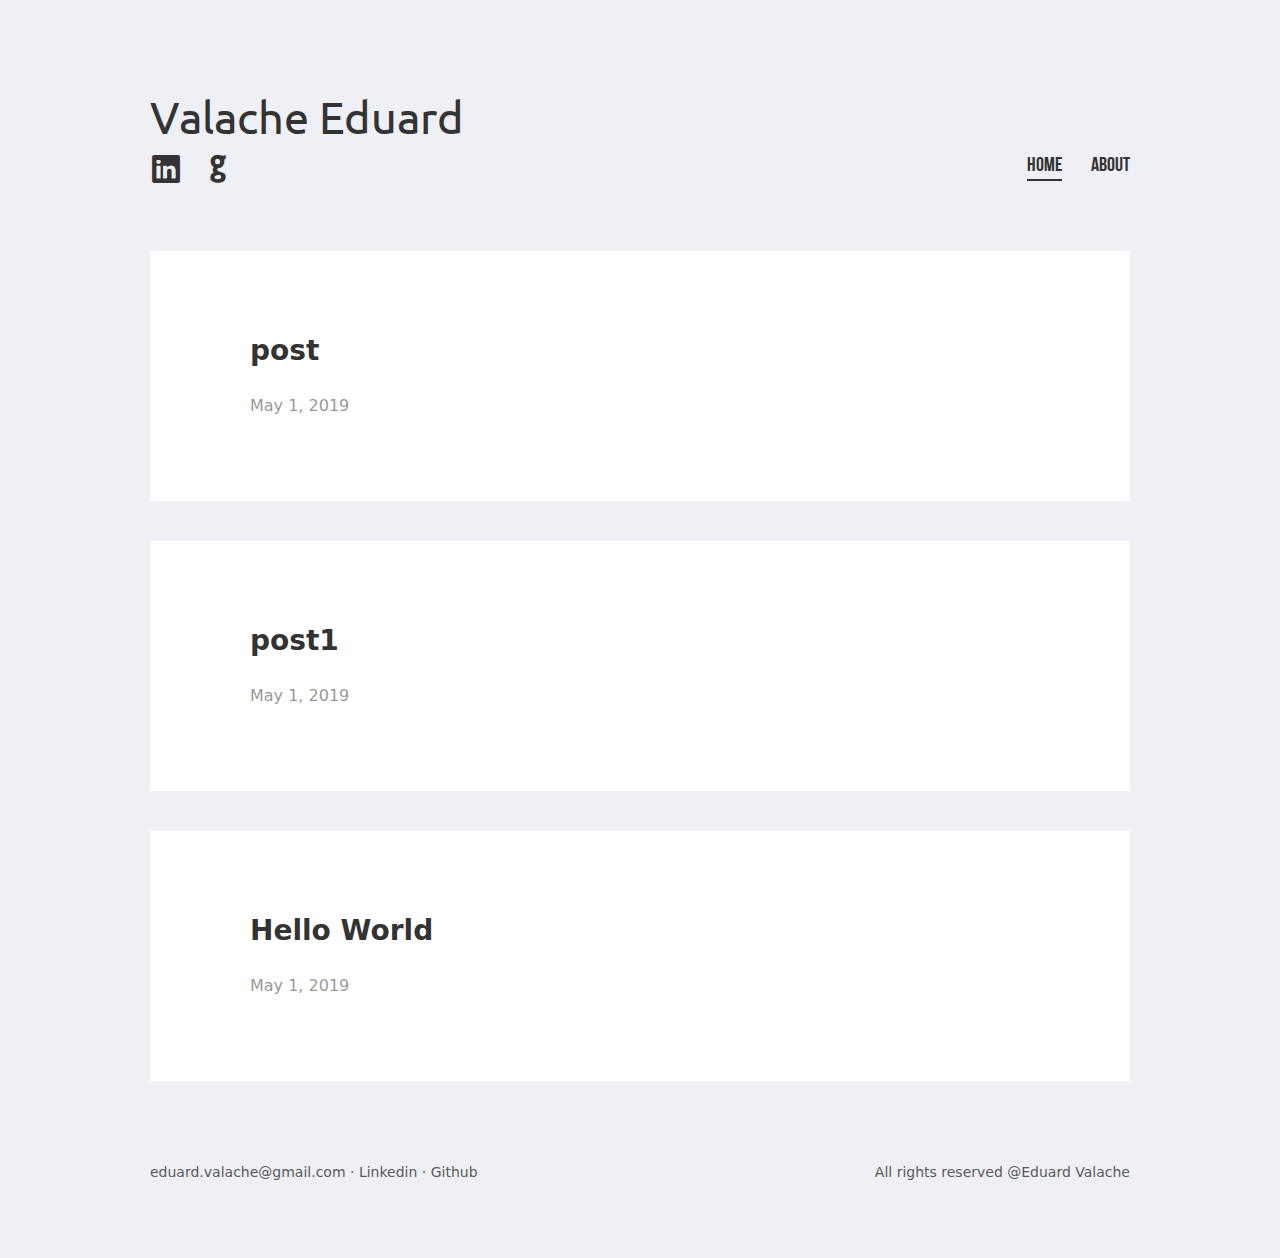
<file: index.html>
<!DOCTYPE html>
<html>
<head><meta name="generator" content="Hexo 3.8.0">
  <meta charset="utf-8">
  
  <title>Eduard Valache</title>
  <meta name="viewport" content="width=device-width, initial-scale=1, maximum-scale=1">
  <meta property="og:type" content="website">
<meta property="og:title" content="Eduard Valache">
<meta property="og:url" content="https://eduardvalache.github.io/index.html">
<meta property="og:site_name" content="Eduard Valache">
<meta property="og:locale" content="default">
<meta name="twitter:card" content="summary">
<meta name="twitter:title" content="Eduard Valache">
  
    <link rel="icon" href="/favicon.png">
  
  <link rel="stylesheet" href="/css/index.css">
  <link href="https://fonts.googleapis.com/css?family=Ubuntu" rel="stylesheet">
</head>
</html>
<body style="


  background-color: #eff0f6

">
  <div id="container">
    <nav id="nav">
  <header class="header">
    <a href="/" class="title">Valache Eduard</a>
  </header>
  <div class="ctnWrap">
    <div class="icons">
      
        
          
            <a href="https://www.linkedin.com/in/eduard-valache" class="nav-icn" target="_blank">
                <i class="icofont-linkedin icofont-2x"></i>
            </a>
          
        
          
            <a href="https://github.com/eduardvalache" class="nav-icn" target="_blank">
                <i class="icofont-github icofont-2x"></i>
            </a>
          
        
      
    </div>
    <div class="menu">
      
        
            <a href="/" class="nav-menu z-active">HOME</a>
          
        
            <a href="/about" class="nav-menu ">ABOUT</a>
          
        
      
    </div>
  </div>
</nav>
    <div id="main">
  <div class="project-card">
  
  <div class="ctnWrap">
    <a href="/2019/05/01/post/" class="title">post</a>
    <section class="desc">
  
</section>
    <p class="sub">May 1, 2019</p>
  </div>
</div>

  <div class="project-card">
  
  <div class="ctnWrap">
    <a href="/2019/05/01/post1/" class="title">post1</a>
    <section class="desc">
  
</section>
    <p class="sub">May 1, 2019</p>
  </div>
</div>

  <div class="project-card">
  
  <div class="ctnWrap">
    <a href="/2019/05/01/hello-world/" class="title">Hello World</a>
    <section class="desc">
  
</section>
    <p class="sub">May 1, 2019</p>
  </div>
</div>


</div>
    <footer id="footer" class="f-cf">
  eduard.valache@gmail.com
  
    
      
        · <a href="https://www.linkedin.com/in/eduard-valache" target="_blank" class="nav-icn">Linkedin</a>
      
    
      
        · <a href="https://github.com/eduardvalache" target="_blank" class="nav-icn">Github</a>
      
    
  
  <span class="copyright">All rights reserved @Eduard Valache</span>
</footer>
  </div>
</body>
</html>
</file>
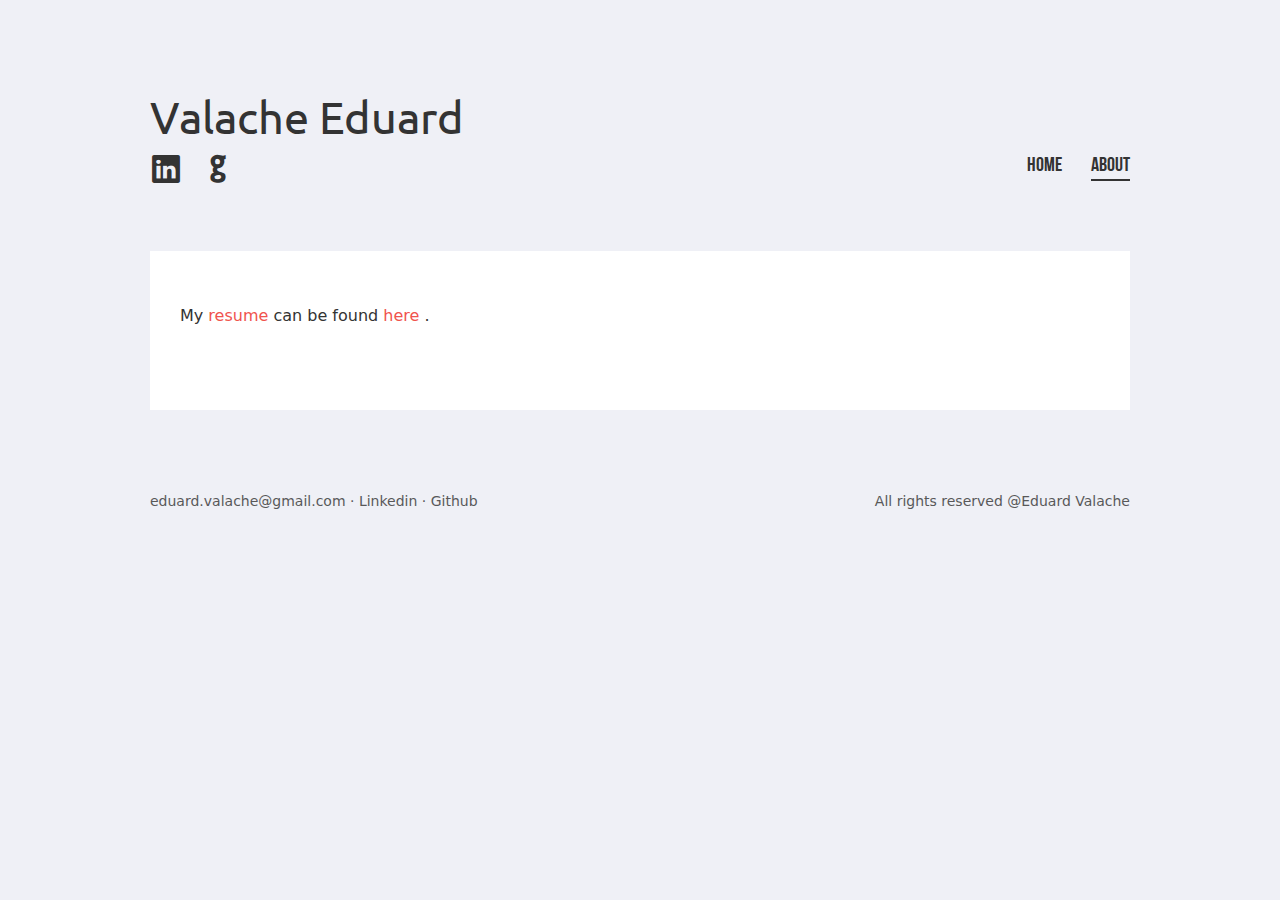
<file: about/index.html>
<!DOCTYPE html>
<html>
<head><meta name="generator" content="Hexo 3.8.0">
  <meta charset="utf-8">
  
  <title>About me | Eduard Valache</title>
  <meta name="viewport" content="width=device-width, initial-scale=1, maximum-scale=1">
  <meta name="description" content="My  resume  can be found   here .">
<meta property="og:type" content="website">
<meta property="og:title" content="About me">
<meta property="og:url" content="https://eduardvalache.github.io/about/index.html">
<meta property="og:site_name" content="Eduard Valache">
<meta property="og:description" content="My  resume  can be found   here .">
<meta property="og:locale" content="default">
<meta property="og:updated_time" content="2019-05-02T09:57:13.212Z">
<meta name="twitter:card" content="summary">
<meta name="twitter:title" content="About me">
<meta name="twitter:description" content="My  resume  can be found   here .">
  
    <link rel="icon" href="/favicon.png">
  
  <link rel="stylesheet" href="/css/index.css">
  <link href="https://fonts.googleapis.com/css?family=Ubuntu" rel="stylesheet">
</head>
</html>
<body style="


  background-color: #eff0f6

">
  <div id="container">
    <nav id="nav">
  <header class="header">
    <a href="/" class="title">Valache Eduard</a>
  </header>
  <div class="ctnWrap">
    <div class="icons">
      
        
          
            <a href="https://www.linkedin.com/in/eduard-valache" class="nav-icn" target="_blank">
                <i class="icofont-linkedin icofont-2x"></i>
            </a>
          
        
          
            <a href="https://github.com/eduardvalache" class="nav-icn" target="_blank">
                <i class="icofont-github icofont-2x"></i>
            </a>
          
        
      
    </div>
    <div class="menu">
      
        
            <a href="/" class="nav-menu ">HOME</a>
          
        
            <a href="/about" class="nav-menu z-active">ABOUT</a>
          
        
      
    </div>
  </div>
</nav>
    <div id="main"><section class="article">
  <article class="content">
    <p>My <a href="/Eduard%20Valache%20-%20.NET%20Fullstack%20developer.pdf" target="_blank"> resume </a> can be found <a href="/Eduard%20Valache%20-%20.NET%20Fullstack%20developer.pdf" target="_blank">  here </a>.</p>

  </article>
</section></div>
    <footer id="footer" class="f-cf">
  eduard.valache@gmail.com
  
    
      
        · <a href="https://www.linkedin.com/in/eduard-valache" target="_blank" class="nav-icn">Linkedin</a>
      
    
      
        · <a href="https://github.com/eduardvalache" target="_blank" class="nav-icn">Github</a>
      
    
  
  <span class="copyright">All rights reserved @Eduard Valache</span>
</footer>
  </div>
</body>
</html>
</file>
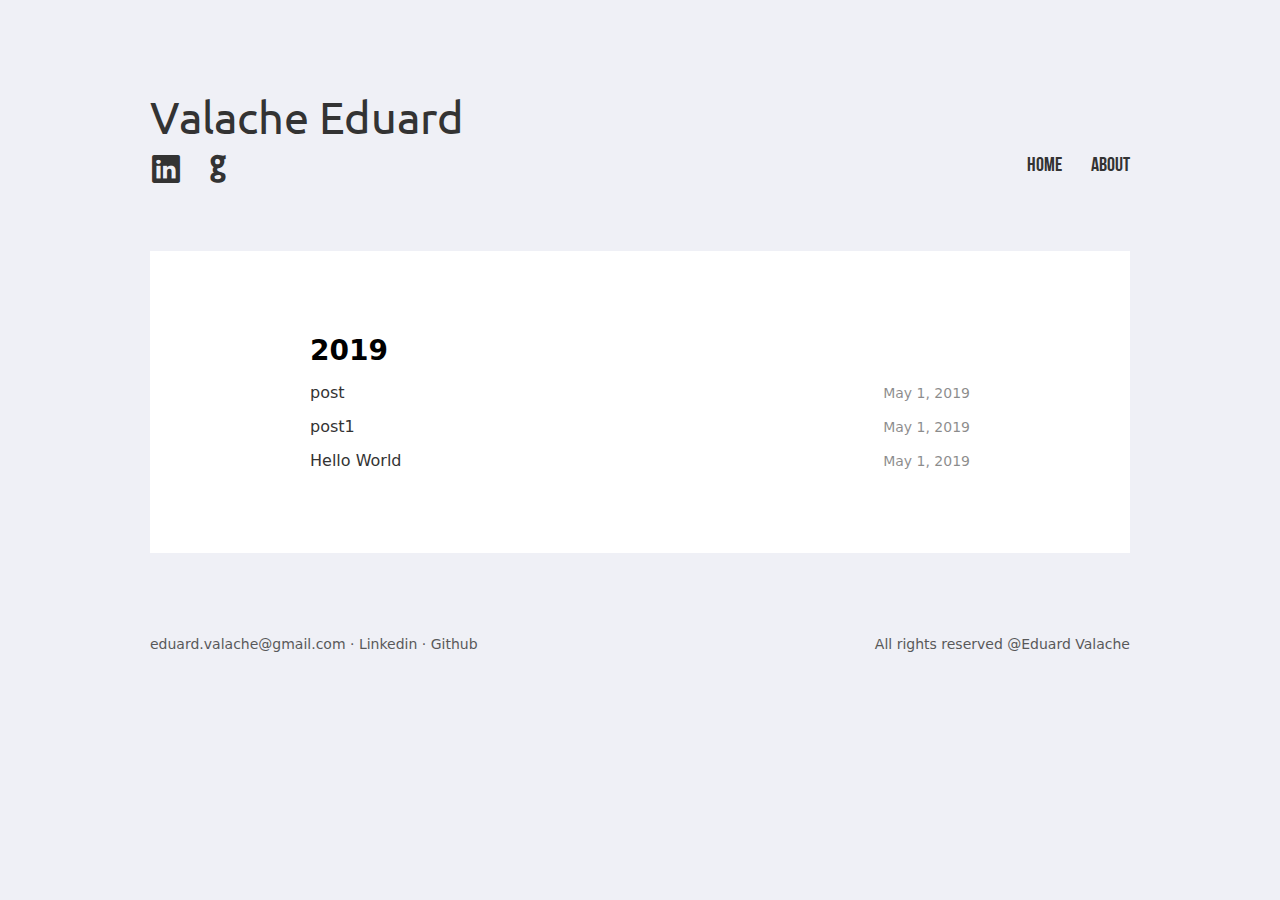
<file: archives/index.html>
<!DOCTYPE html>
<html>
<head><meta name="generator" content="Hexo 3.8.0">
  <meta charset="utf-8">
  
  <title>Archives | Eduard Valache</title>
  <meta name="viewport" content="width=device-width, initial-scale=1, maximum-scale=1">
  <meta property="og:type" content="website">
<meta property="og:title" content="Eduard Valache">
<meta property="og:url" content="https://eduardvalache.github.io/archives/index.html">
<meta property="og:site_name" content="Eduard Valache">
<meta property="og:locale" content="default">
<meta name="twitter:card" content="summary">
<meta name="twitter:title" content="Eduard Valache">
  
    <link rel="icon" href="/favicon.png">
  
  <link rel="stylesheet" href="/css/index.css">
  <link href="https://fonts.googleapis.com/css?family=Ubuntu" rel="stylesheet">
</head>
</html>
<body style="


  background-color: #eff0f6

">
  <div id="container">
    <nav id="nav">
  <header class="header">
    <a href="/" class="title">Valache Eduard</a>
  </header>
  <div class="ctnWrap">
    <div class="icons">
      
        
          
            <a href="https://www.linkedin.com/in/eduard-valache" class="nav-icn" target="_blank">
                <i class="icofont-linkedin icofont-2x"></i>
            </a>
          
        
          
            <a href="https://github.com/eduardvalache" class="nav-icn" target="_blank">
                <i class="icofont-github icofont-2x"></i>
            </a>
          
        
      
    </div>
    <div class="menu">
      
        
            <a href="/" class="nav-menu ">HOME</a>
          
        
            <a href="/about" class="nav-menu ">ABOUT</a>
          
        
      
    </div>
  </div>
</nav>
    <div id="main"><section class="archive">
  
  
    <section class="archive-category">
      <h1 class="title">2019</h1>
      <ul class="menu">
        
          <li>
            <a href="/2019/05/01/post/">post</a>
            <span class="date">May 1, 2019</span>
          </li>
        
          <li>
            <a href="/2019/05/01/post1/">post1</a>
            <span class="date">May 1, 2019</span>
          </li>
        
          <li>
            <a href="/2019/05/01/hello-world/">Hello World</a>
            <span class="date">May 1, 2019</span>
          </li>
        
      </ul>
    </section>
  
</section>

</div>
    <footer id="footer" class="f-cf">
  eduard.valache@gmail.com
  
    
      
        · <a href="https://www.linkedin.com/in/eduard-valache" target="_blank" class="nav-icn">Linkedin</a>
      
    
      
        · <a href="https://github.com/eduardvalache" target="_blank" class="nav-icn">Github</a>
      
    
  
  <span class="copyright">All rights reserved @Eduard Valache</span>
</footer>
  </div>
</body>
</html>
</file>
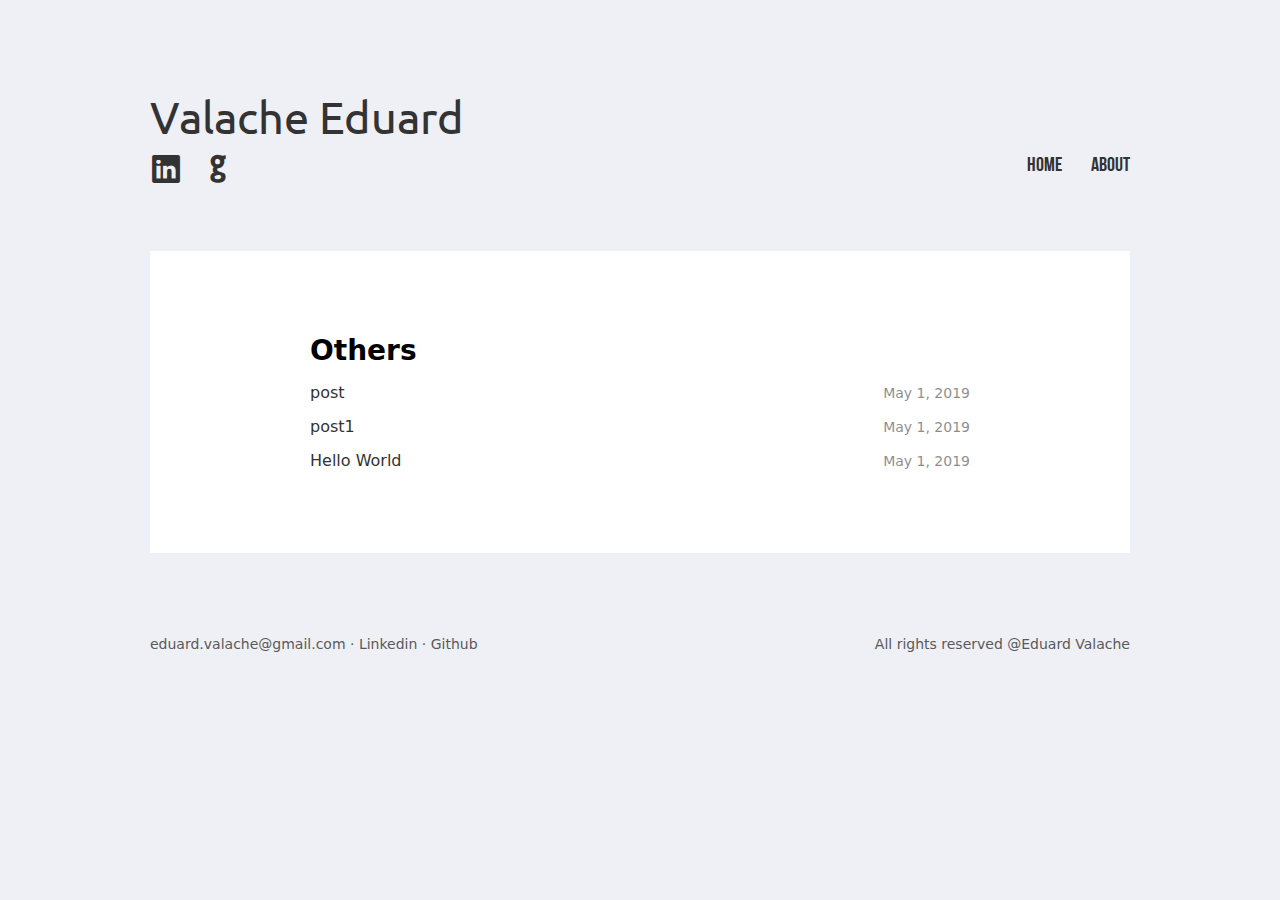
<file: categories/index.html>
<!DOCTYPE html>
<html>
<head><meta name="generator" content="Hexo 3.8.0">
  <meta charset="utf-8">
  
  <title>Eduard Valache</title>
  <meta name="viewport" content="width=device-width, initial-scale=1, maximum-scale=1">
  <meta property="og:type" content="website">
<meta property="og:title" content="Eduard Valache">
<meta property="og:url" content="https://eduardvalache.github.io/categories/index.html">
<meta property="og:site_name" content="Eduard Valache">
<meta property="og:locale" content="default">
<meta name="twitter:card" content="summary">
<meta name="twitter:title" content="Eduard Valache">
  
    <link rel="icon" href="/favicon.png">
  
  <link rel="stylesheet" href="/css/index.css">
  <link href="https://fonts.googleapis.com/css?family=Ubuntu" rel="stylesheet">
</head>
</html>
<body style="


  background-color: #eff0f6

">
  <div id="container">
    <nav id="nav">
  <header class="header">
    <a href="/" class="title">Valache Eduard</a>
  </header>
  <div class="ctnWrap">
    <div class="icons">
      
        
          
            <a href="https://www.linkedin.com/in/eduard-valache" class="nav-icn" target="_blank">
                <i class="icofont-linkedin icofont-2x"></i>
            </a>
          
        
          
            <a href="https://github.com/eduardvalache" class="nav-icn" target="_blank">
                <i class="icofont-github icofont-2x"></i>
            </a>
          
        
      
    </div>
    <div class="menu">
      
        
            <a href="/" class="nav-menu ">HOME</a>
          
        
            <a href="/about" class="nav-menu ">ABOUT</a>
          
        
      
    </div>
  </div>
</nav>
    <div id="main">
  
  <section class="archive">
    
      <section class="archive-category">
        <h1 class="title">Others</h1>
        <ul class="menu">
          
            <li>
              <a href="/2019/05/01/post/">post</a>
              <span class="date">May 1, 2019</span>
            </li>
          
            <li>
              <a href="/2019/05/01/post1/">post1</a>
              <span class="date">May 1, 2019</span>
            </li>
          
            <li>
              <a href="/2019/05/01/hello-world/">Hello World</a>
              <span class="date">May 1, 2019</span>
            </li>
          
        </ul>
      </section>
    
  </section>


</div>
    <footer id="footer" class="f-cf">
  eduard.valache@gmail.com
  
    
      
        · <a href="https://www.linkedin.com/in/eduard-valache" target="_blank" class="nav-icn">Linkedin</a>
      
    
      
        · <a href="https://github.com/eduardvalache" target="_blank" class="nav-icn">Github</a>
      
    
  
  <span class="copyright">All rights reserved @Eduard Valache</span>
</footer>
  </div>
</body>
</html>
</file>
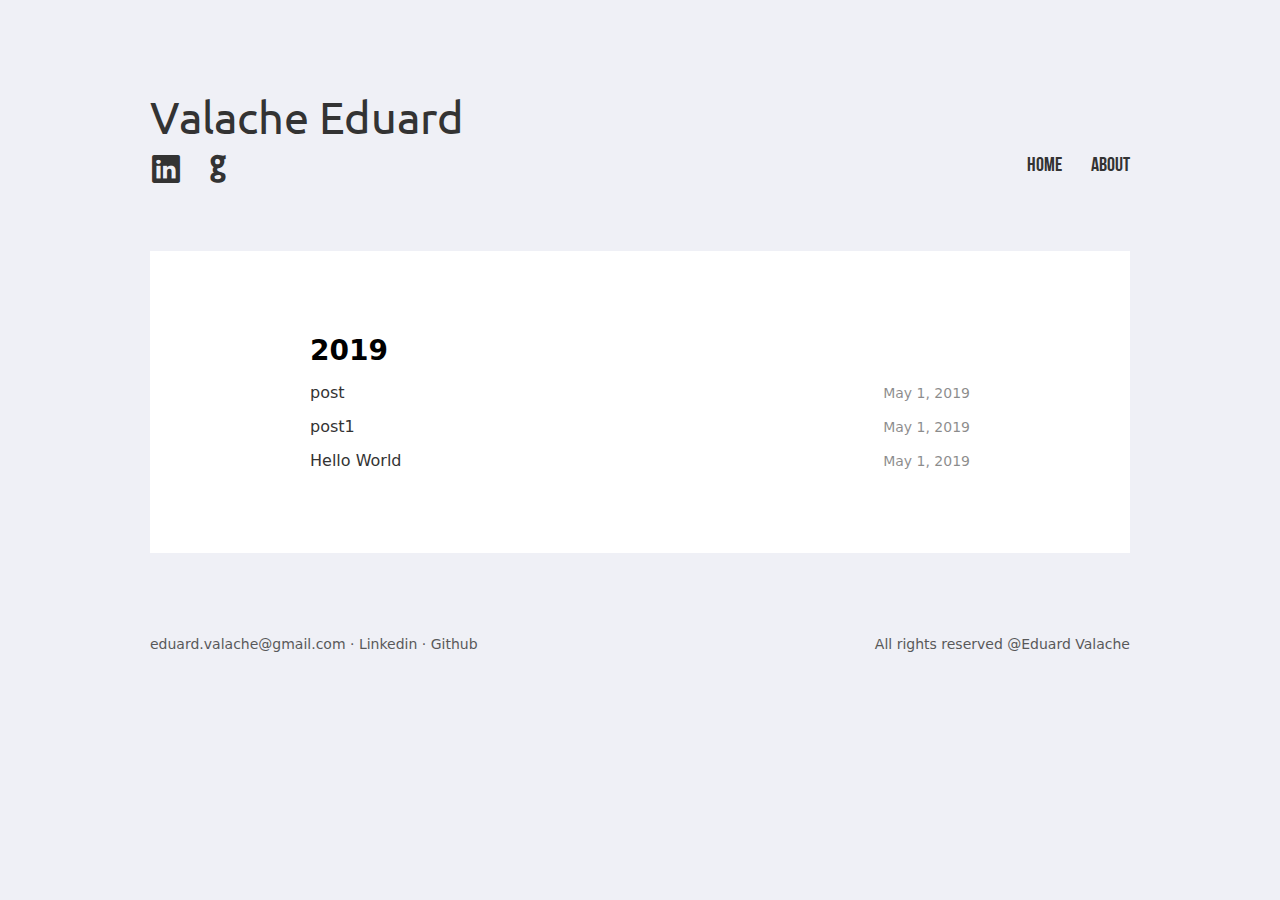
<file: archives/2019/index.html>
<!DOCTYPE html>
<html>
<head><meta name="generator" content="Hexo 3.8.0">
  <meta charset="utf-8">
  
  <title>Archives: 2019 | Eduard Valache</title>
  <meta name="viewport" content="width=device-width, initial-scale=1, maximum-scale=1">
  <meta property="og:type" content="website">
<meta property="og:title" content="Eduard Valache">
<meta property="og:url" content="https://eduardvalache.github.io/archives/2019/index.html">
<meta property="og:site_name" content="Eduard Valache">
<meta property="og:locale" content="default">
<meta name="twitter:card" content="summary">
<meta name="twitter:title" content="Eduard Valache">
  
    <link rel="icon" href="/favicon.png">
  
  <link rel="stylesheet" href="/css/index.css">
  <link href="https://fonts.googleapis.com/css?family=Ubuntu" rel="stylesheet">
</head>
</html>
<body style="


  background-color: #eff0f6

">
  <div id="container">
    <nav id="nav">
  <header class="header">
    <a href="/" class="title">Valache Eduard</a>
  </header>
  <div class="ctnWrap">
    <div class="icons">
      
        
          
            <a href="https://www.linkedin.com/in/eduard-valache" class="nav-icn" target="_blank">
                <i class="icofont-linkedin icofont-2x"></i>
            </a>
          
        
          
            <a href="https://github.com/eduardvalache" class="nav-icn" target="_blank">
                <i class="icofont-github icofont-2x"></i>
            </a>
          
        
      
    </div>
    <div class="menu">
      
        
            <a href="/" class="nav-menu ">HOME</a>
          
        
            <a href="/about" class="nav-menu ">ABOUT</a>
          
        
      
    </div>
  </div>
</nav>
    <div id="main"><section class="archive">
  
  
    <section class="archive-category">
      <h1 class="title">2019</h1>
      <ul class="menu">
        
          <li>
            <a href="/2019/05/01/post/">post</a>
            <span class="date">May 1, 2019</span>
          </li>
        
          <li>
            <a href="/2019/05/01/post1/">post1</a>
            <span class="date">May 1, 2019</span>
          </li>
        
          <li>
            <a href="/2019/05/01/hello-world/">Hello World</a>
            <span class="date">May 1, 2019</span>
          </li>
        
      </ul>
    </section>
  
</section>

</div>
    <footer id="footer" class="f-cf">
  eduard.valache@gmail.com
  
    
      
        · <a href="https://www.linkedin.com/in/eduard-valache" target="_blank" class="nav-icn">Linkedin</a>
      
    
      
        · <a href="https://github.com/eduardvalache" target="_blank" class="nav-icn">Github</a>
      
    
  
  <span class="copyright">All rights reserved @Eduard Valache</span>
</footer>
  </div>
</body>
</html>
</file>
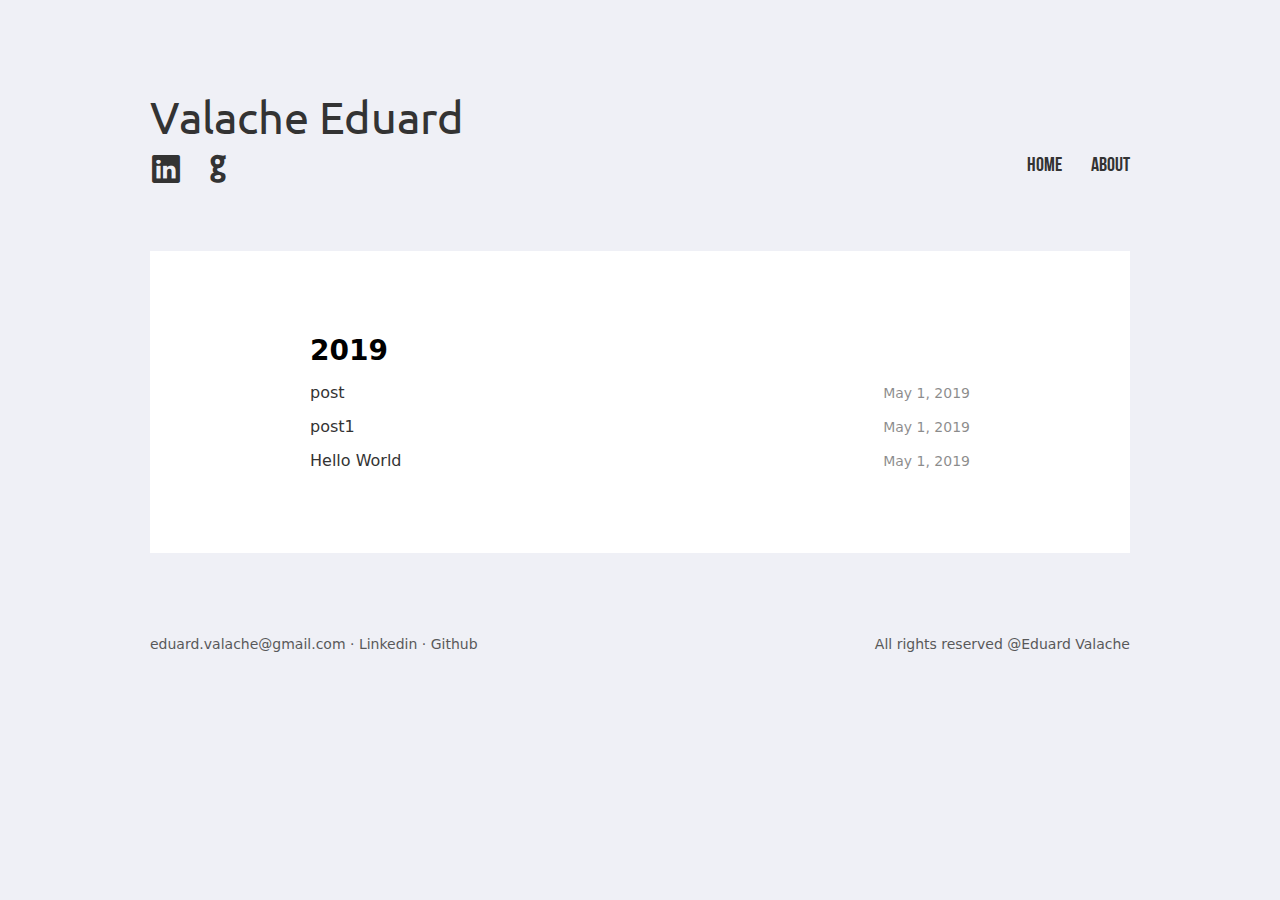
<file: archives/2019/05/index.html>
<!DOCTYPE html>
<html>
<head><meta name="generator" content="Hexo 3.8.0">
  <meta charset="utf-8">
  
  <title>Archives: 2019/5 | Eduard Valache</title>
  <meta name="viewport" content="width=device-width, initial-scale=1, maximum-scale=1">
  <meta property="og:type" content="website">
<meta property="og:title" content="Eduard Valache">
<meta property="og:url" content="https://eduardvalache.github.io/archives/2019/05/index.html">
<meta property="og:site_name" content="Eduard Valache">
<meta property="og:locale" content="default">
<meta name="twitter:card" content="summary">
<meta name="twitter:title" content="Eduard Valache">
  
    <link rel="icon" href="/favicon.png">
  
  <link rel="stylesheet" href="/css/index.css">
  <link href="https://fonts.googleapis.com/css?family=Ubuntu" rel="stylesheet">
</head>
</html>
<body style="


  background-color: #eff0f6

">
  <div id="container">
    <nav id="nav">
  <header class="header">
    <a href="/" class="title">Valache Eduard</a>
  </header>
  <div class="ctnWrap">
    <div class="icons">
      
        
          
            <a href="https://www.linkedin.com/in/eduard-valache" class="nav-icn" target="_blank">
                <i class="icofont-linkedin icofont-2x"></i>
            </a>
          
        
          
            <a href="https://github.com/eduardvalache" class="nav-icn" target="_blank">
                <i class="icofont-github icofont-2x"></i>
            </a>
          
        
      
    </div>
    <div class="menu">
      
        
            <a href="/" class="nav-menu ">HOME</a>
          
        
            <a href="/about" class="nav-menu ">ABOUT</a>
          
        
      
    </div>
  </div>
</nav>
    <div id="main"><section class="archive">
  
  
    <section class="archive-category">
      <h1 class="title">2019</h1>
      <ul class="menu">
        
          <li>
            <a href="/2019/05/01/post/">post</a>
            <span class="date">May 1, 2019</span>
          </li>
        
          <li>
            <a href="/2019/05/01/post1/">post1</a>
            <span class="date">May 1, 2019</span>
          </li>
        
          <li>
            <a href="/2019/05/01/hello-world/">Hello World</a>
            <span class="date">May 1, 2019</span>
          </li>
        
      </ul>
    </section>
  
</section>

</div>
    <footer id="footer" class="f-cf">
  eduard.valache@gmail.com
  
    
      
        · <a href="https://www.linkedin.com/in/eduard-valache" target="_blank" class="nav-icn">Linkedin</a>
      
    
      
        · <a href="https://github.com/eduardvalache" target="_blank" class="nav-icn">Github</a>
      
    
  
  <span class="copyright">All rights reserved @Eduard Valache</span>
</footer>
  </div>
</body>
</html>
</file>
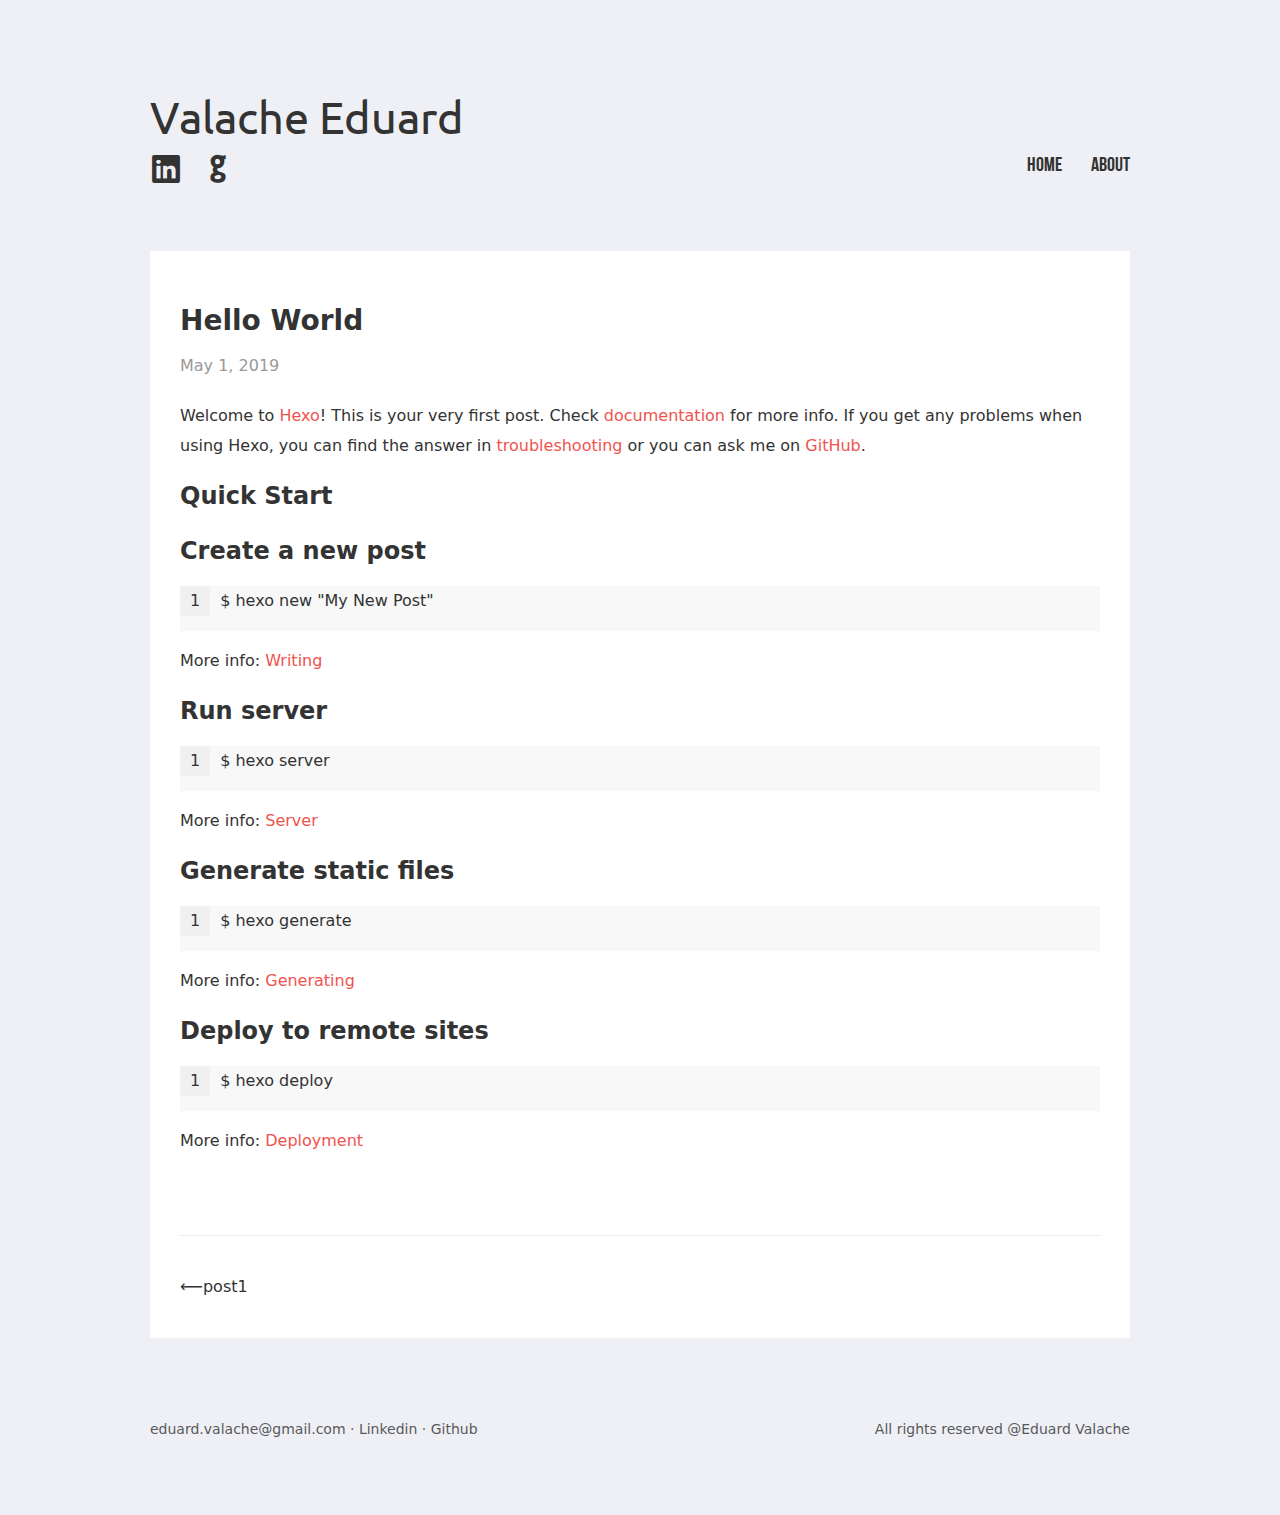
<file: 2019/05/01/hello-world/index.html>
<!DOCTYPE html>
<html>
<head><meta name="generator" content="Hexo 3.8.0">
  <meta charset="utf-8">
  
  <title>Hello World | Eduard Valache</title>
  <meta name="viewport" content="width=device-width, initial-scale=1, maximum-scale=1">
  <meta name="description" content="Welcome to Hexo! This is your very first post. Check documentation for more info. If you get any problems when using Hexo, you can find the answer in troubleshooting or you can ask me on GitHub. Quick">
<meta property="og:type" content="article">
<meta property="og:title" content="Hello World">
<meta property="og:url" content="https://eduardvalache.github.io/2019/05/01/hello-world/index.html">
<meta property="og:site_name" content="Eduard Valache">
<meta property="og:description" content="Welcome to Hexo! This is your very first post. Check documentation for more info. If you get any problems when using Hexo, you can find the answer in troubleshooting or you can ask me on GitHub. Quick">
<meta property="og:locale" content="default">
<meta property="og:updated_time" content="2019-05-01T08:24:55.873Z">
<meta name="twitter:card" content="summary">
<meta name="twitter:title" content="Hello World">
<meta name="twitter:description" content="Welcome to Hexo! This is your very first post. Check documentation for more info. If you get any problems when using Hexo, you can find the answer in troubleshooting or you can ask me on GitHub. Quick">
  
    <link rel="icon" href="/favicon.png">
  
  <link rel="stylesheet" href="/css/index.css">
  <link href="https://fonts.googleapis.com/css?family=Ubuntu" rel="stylesheet">
</head>
</html>
<body style="


  background-color: #eff0f6

">
  <div id="container">
    <nav id="nav">
  <header class="header">
    <a href="/" class="title">Valache Eduard</a>
  </header>
  <div class="ctnWrap">
    <div class="icons">
      
        
          
            <a href="https://www.linkedin.com/in/eduard-valache" class="nav-icn" target="_blank">
                <i class="icofont-linkedin icofont-2x"></i>
            </a>
          
        
          
            <a href="https://github.com/eduardvalache" class="nav-icn" target="_blank">
                <i class="icofont-github icofont-2x"></i>
            </a>
          
        
      
    </div>
    <div class="menu">
      
        
            <a href="/" class="nav-menu ">HOME</a>
          
        
            <a href="/about" class="nav-menu ">ABOUT</a>
          
        
      
    </div>
  </div>
</nav>
    <div id="main"><section class="article">
  <h2 class="title">Hello World</h2>
  <p class="sub">May 1, 2019</p>
  <article class="content">
    <p>Welcome to <a href="https://hexo.io/" target="_blank" rel="noopener">Hexo</a>! This is your very first post. Check <a href="https://hexo.io/docs/" target="_blank" rel="noopener">documentation</a> for more info. If you get any problems when using Hexo, you can find the answer in <a href="https://hexo.io/docs/troubleshooting.html" target="_blank" rel="noopener">troubleshooting</a> or you can ask me on <a href="https://github.com/hexojs/hexo/issues" target="_blank" rel="noopener">GitHub</a>.</p>
<h2 id="Quick-Start"><a href="#Quick-Start" class="headerlink" title="Quick Start"></a>Quick Start</h2><h3 id="Create-a-new-post"><a href="#Create-a-new-post" class="headerlink" title="Create a new post"></a>Create a new post</h3><figure class="highlight bash"><table><tr><td class="gutter"><pre><span class="line">1</span><br></pre></td><td class="code"><pre><span class="line">$ hexo new <span class="string">"My New Post"</span></span><br></pre></td></tr></table></figure>
<p>More info: <a href="https://hexo.io/docs/writing.html" target="_blank" rel="noopener">Writing</a></p>
<h3 id="Run-server"><a href="#Run-server" class="headerlink" title="Run server"></a>Run server</h3><figure class="highlight bash"><table><tr><td class="gutter"><pre><span class="line">1</span><br></pre></td><td class="code"><pre><span class="line">$ hexo server</span><br></pre></td></tr></table></figure>
<p>More info: <a href="https://hexo.io/docs/server.html" target="_blank" rel="noopener">Server</a></p>
<h3 id="Generate-static-files"><a href="#Generate-static-files" class="headerlink" title="Generate static files"></a>Generate static files</h3><figure class="highlight bash"><table><tr><td class="gutter"><pre><span class="line">1</span><br></pre></td><td class="code"><pre><span class="line">$ hexo generate</span><br></pre></td></tr></table></figure>
<p>More info: <a href="https://hexo.io/docs/generating.html" target="_blank" rel="noopener">Generating</a></p>
<h3 id="Deploy-to-remote-sites"><a href="#Deploy-to-remote-sites" class="headerlink" title="Deploy to remote sites"></a>Deploy to remote sites</h3><figure class="highlight bash"><table><tr><td class="gutter"><pre><span class="line">1</span><br></pre></td><td class="code"><pre><span class="line">$ hexo deploy</span><br></pre></td></tr></table></figure>
<p>More info: <a href="https://hexo.io/docs/deployment.html" target="_blank" rel="noopener">Deployment</a></p>

  </article>
  <footer class="f-cf">
    
      <a href="/2019/05/01/post1/" class="link f-fl">⟵post1</a>
    
    
  </footer>
</section></div>
    <footer id="footer" class="f-cf">
  eduard.valache@gmail.com
  
    
      
        · <a href="https://www.linkedin.com/in/eduard-valache" target="_blank" class="nav-icn">Linkedin</a>
      
    
      
        · <a href="https://github.com/eduardvalache" target="_blank" class="nav-icn">Github</a>
      
    
  
  <span class="copyright">All rights reserved @Eduard Valache</span>
</footer>
  </div>
</body>
</html>
</file>
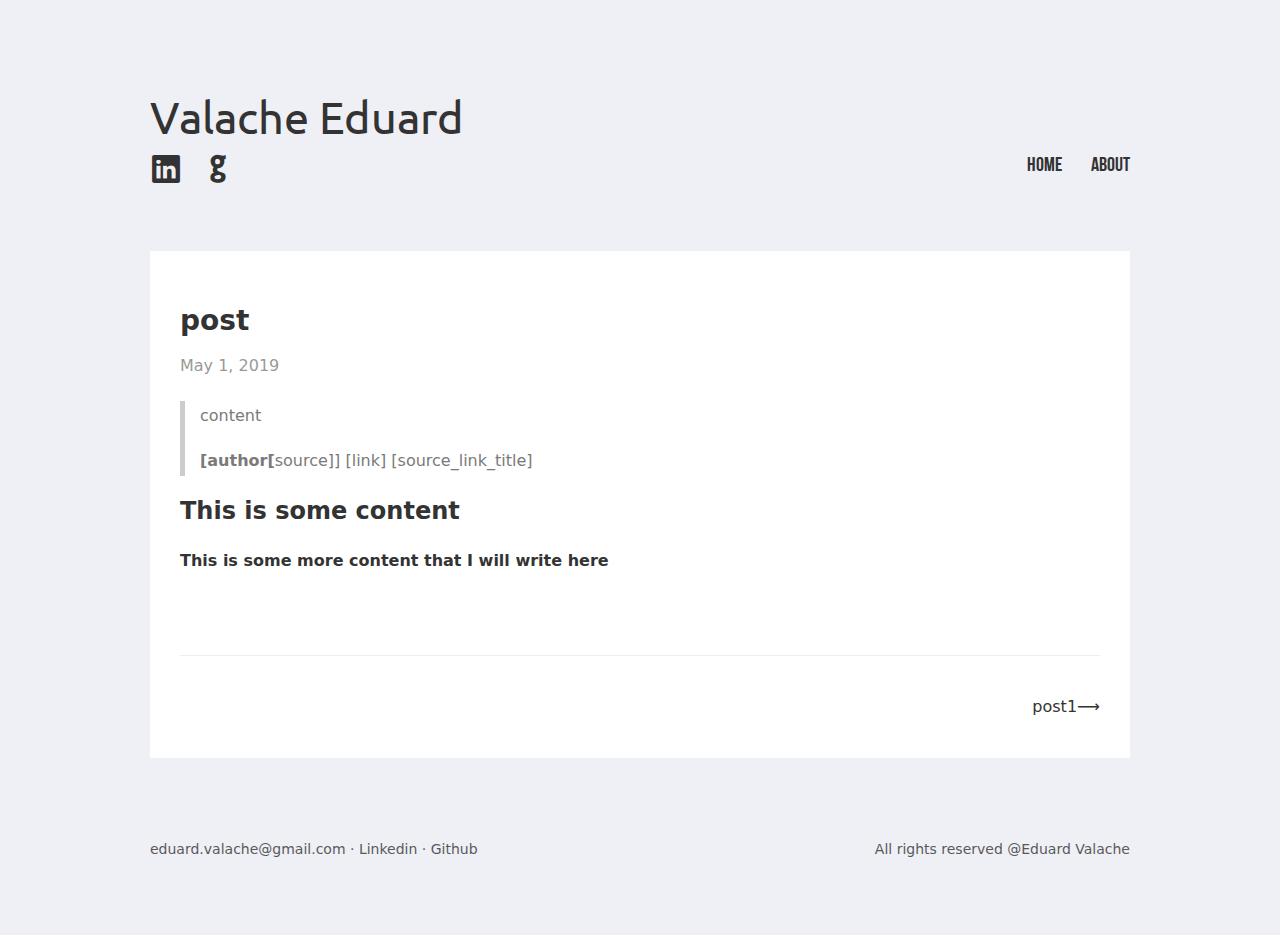
<file: 2019/05/01/post/index.html>
<!DOCTYPE html>
<html>
<head><meta name="generator" content="Hexo 3.8.0">
  <meta charset="utf-8">
  
  <title>post | Eduard Valache</title>
  <meta name="viewport" content="width=device-width, initial-scale=1, maximum-scale=1">
  <meta name="description" content="content [author[source]] [link] [source_link_title] This is some content This is some more content that I will write here">
<meta property="og:type" content="article">
<meta property="og:title" content="post">
<meta property="og:url" content="https://eduardvalache.github.io/2019/05/01/post/index.html">
<meta property="og:site_name" content="Eduard Valache">
<meta property="og:description" content="content [author[source]] [link] [source_link_title] This is some content This is some more content that I will write here">
<meta property="og:locale" content="default">
<meta property="og:updated_time" content="2019-05-01T18:22:26.904Z">
<meta name="twitter:card" content="summary">
<meta name="twitter:title" content="post">
<meta name="twitter:description" content="content [author[source]] [link] [source_link_title] This is some content This is some more content that I will write here">
  
    <link rel="icon" href="/favicon.png">
  
  <link rel="stylesheet" href="/css/index.css">
  <link href="https://fonts.googleapis.com/css?family=Ubuntu" rel="stylesheet">
</head>
</html>
<body style="


  background-color: #eff0f6

">
  <div id="container">
    <nav id="nav">
  <header class="header">
    <a href="/" class="title">Valache Eduard</a>
  </header>
  <div class="ctnWrap">
    <div class="icons">
      
        
          
            <a href="https://www.linkedin.com/in/eduard-valache" class="nav-icn" target="_blank">
                <i class="icofont-linkedin icofont-2x"></i>
            </a>
          
        
          
            <a href="https://github.com/eduardvalache" class="nav-icn" target="_blank">
                <i class="icofont-github icofont-2x"></i>
            </a>
          
        
      
    </div>
    <div class="menu">
      
        
            <a href="/" class="nav-menu ">HOME</a>
          
        
            <a href="/about" class="nav-menu ">ABOUT</a>
          
        
      
    </div>
  </div>
</nav>
    <div id="main"><section class="article">
  <h2 class="title">post</h2>
  <p class="sub">May 1, 2019</p>
  <article class="content">
    <blockquote><p>content</p>
<footer><strong>[author[</strong><cite>source]] [link] [source_link_title]</cite></footer></blockquote>
<p></p><h1>This is some content<h1><p></p>
<p>This is some more content that I will write here</p></h1></h1>
  </article>
  <footer class="f-cf">
    
    
      <a href="/2019/05/01/post1/" class="link f-fr">post1⟶</a>
    
  </footer>
</section></div>
    <footer id="footer" class="f-cf">
  eduard.valache@gmail.com
  
    
      
        · <a href="https://www.linkedin.com/in/eduard-valache" target="_blank" class="nav-icn">Linkedin</a>
      
    
      
        · <a href="https://github.com/eduardvalache" target="_blank" class="nav-icn">Github</a>
      
    
  
  <span class="copyright">All rights reserved @Eduard Valache</span>
</footer>
  </div>
</body>
</html>
</file>
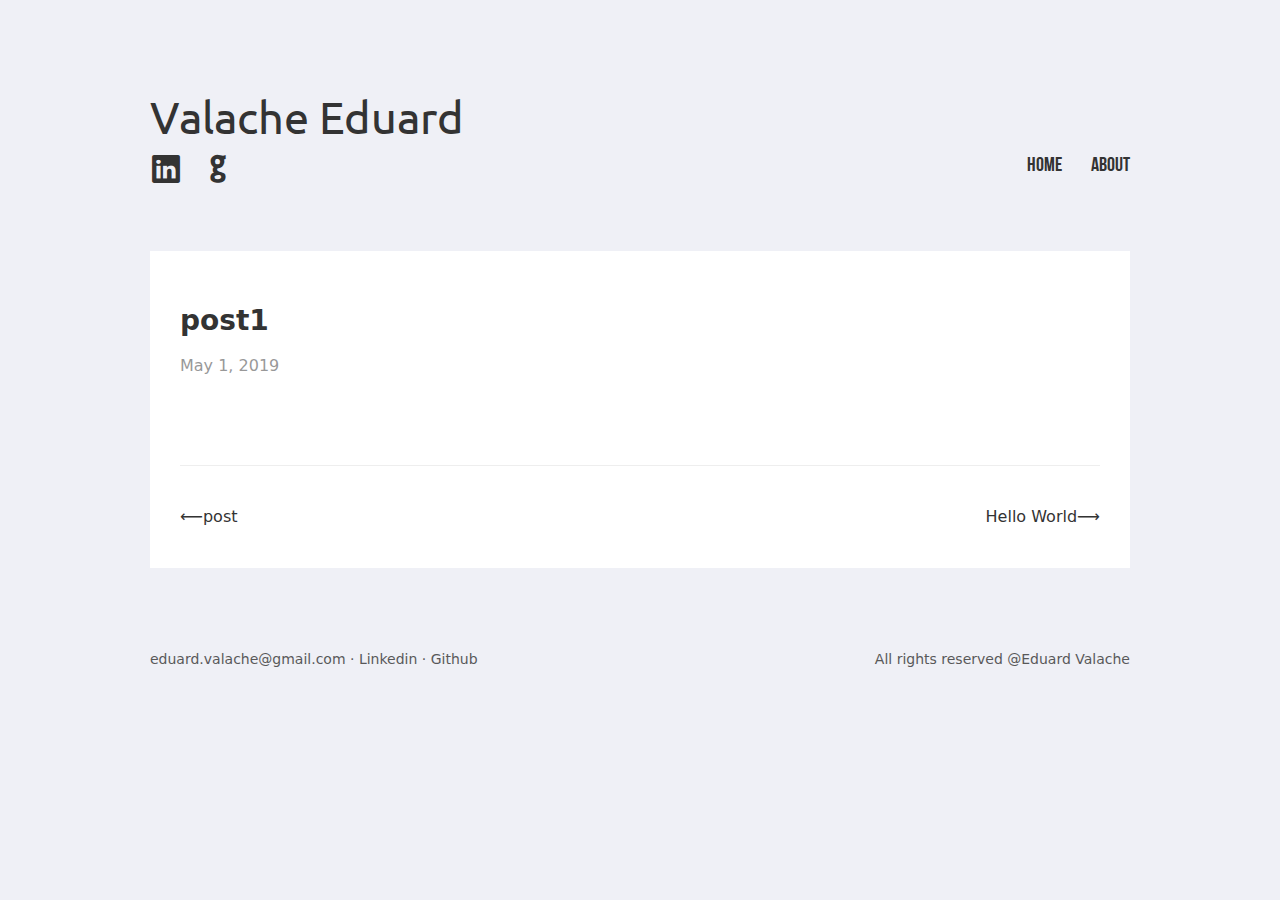
<file: 2019/05/01/post1/index.html>
<!DOCTYPE html>
<html>
<head><meta name="generator" content="Hexo 3.8.0">
  <meta charset="utf-8">
  
  <title>post1 | Eduard Valache</title>
  <meta name="viewport" content="width=device-width, initial-scale=1, maximum-scale=1">
  <meta property="og:type" content="article">
<meta property="og:title" content="post1">
<meta property="og:url" content="https://eduardvalache.github.io/2019/05/01/post1/index.html">
<meta property="og:site_name" content="Eduard Valache">
<meta property="og:locale" content="default">
<meta property="og:updated_time" content="2019-05-01T17:44:56.910Z">
<meta name="twitter:card" content="summary">
<meta name="twitter:title" content="post1">
  
    <link rel="icon" href="/favicon.png">
  
  <link rel="stylesheet" href="/css/index.css">
  <link href="https://fonts.googleapis.com/css?family=Ubuntu" rel="stylesheet">
</head>
</html>
<body style="


  background-color: #eff0f6

">
  <div id="container">
    <nav id="nav">
  <header class="header">
    <a href="/" class="title">Valache Eduard</a>
  </header>
  <div class="ctnWrap">
    <div class="icons">
      
        
          
            <a href="https://www.linkedin.com/in/eduard-valache" class="nav-icn" target="_blank">
                <i class="icofont-linkedin icofont-2x"></i>
            </a>
          
        
          
            <a href="https://github.com/eduardvalache" class="nav-icn" target="_blank">
                <i class="icofont-github icofont-2x"></i>
            </a>
          
        
      
    </div>
    <div class="menu">
      
        
            <a href="/" class="nav-menu ">HOME</a>
          
        
            <a href="/about" class="nav-menu ">ABOUT</a>
          
        
      
    </div>
  </div>
</nav>
    <div id="main"><section class="article">
  <h2 class="title">post1</h2>
  <p class="sub">May 1, 2019</p>
  <article class="content">
    
  </article>
  <footer class="f-cf">
    
      <a href="/2019/05/01/post/" class="link f-fl">⟵post</a>
    
    
      <a href="/2019/05/01/hello-world/" class="link f-fr">Hello World⟶</a>
    
  </footer>
</section></div>
    <footer id="footer" class="f-cf">
  eduard.valache@gmail.com
  
    
      
        · <a href="https://www.linkedin.com/in/eduard-valache" target="_blank" class="nav-icn">Linkedin</a>
      
    
      
        · <a href="https://github.com/eduardvalache" target="_blank" class="nav-icn">Github</a>
      
    
  
  <span class="copyright">All rights reserved @Eduard Valache</span>
</footer>
  </div>
</body>
</html>
</file>
<file: css/index.css>
@import url(reset.css);
@import url(icofont.min.css);
#container {
  max-width: 980px;
  margin: 90px auto 75px;
  padding: 0 15px; }
  @media screen and (max-width: 600px) {
    #container {
      margin-top: 20px;
      margin-bottom: 20px; } }

#panel {
  background-color: white; }

a {
  color: #333;
  text-decoration: none; }
  a:hover {
    opacity: .7; }

body {
  font-family: -apple-system, system-ui, "Helvetica Neue", "PingFang SC", "Microsoft YaHei", "Source Han Sans SC", "Noto Sans CJK SC", "WenQuanYi Micro Hei", sans-serif; }

@font-face {
  font-family: 'BebasNeue';
  src: url("/fonts/BebasNeue.otf"); }

@font-face {
  font-family: 'iconfont';
  /* project id 861369 */
  src: url("/fonts/icofont.eot?#iefix") format("embedded-opentype"), url("/fonts/icofont.woff") format("woff"), url("/fonts/icofont.ttf") format("truetype"), url("/fonts/icofont.svg#iconfont") format("svg"); }

.iconfont {
  font-family: "iconfont" !important;
  font-size: 16px;
  font-style: normal;
  -webkit-font-smoothing: antialiased;
  -webkit-text-stroke-width: 0.2px;
  -moz-osx-font-smoothing: grayscale; }

.f-fl {
  float: left; }

.f-fr {
  float: right; }

.f-cf::after {
  content: '';
  display: block;
  height: 0;
  visibility: hidden;
  clear: both; }

#nav {
  margin-bottom: 64px; }
  #nav > .header {
    margin-bottom: 10px; }
    #nav > .header > .title {
      font-size: 45px;
      line-height: 53px;
      color: #333;
      font-family: Ubuntu; }
      #nav > .header > .title:hover {
        opacity: .7; }
  #nav > .ctnWrap {
    display: flex;
    flex-wrap: wrap;
    justify-content: space-between; }
    #nav > .ctnWrap > .menu {
      text-align: right; }
    @media screen and (max-width: 600px) {
      #nav > .ctnWrap {
        flex-direction: column; }
        #nav > .ctnWrap > .menu {
          text-align: center;
          margin-top: 10px; } }
  #nav .nav-menu {
    font-family: BebasNeue;
    font-size: 20px;
    line-height: 24px;
    color: #333;
    margin-left: 24px; }
    #nav .nav-menu:first-child {
      margin-left: 0; }
    #nav .nav-menu.z-active {
      position: relative; }
      #nav .nav-menu.z-active::after {
        content: '';
        position: absolute;
        left: 0;
        right: 0;
        bottom: -4px;
        height: 2px;
        background-color: #333; }
    @media screen and (max-width: 600px) {
      #nav .nav-menu {
        margin-left: 10px;
        font-size: 18px; } }
  #nav .nav-icn {
    margin-right: 15px;
    line-height: 24px; }
    #nav .nav-icn:last-child {
      margin-right: 0; }
  @media screen and (max-width: 600px) {
    #nav {
      text-align: center;
      margin-bottom: 20px; }
      #nav > .ctnWrap {
        justify-content: space-around; } }

#footer {
  margin-top: 80px;
  font-size: 14px;
  line-height: 22px;
  opacity: 0.8;
  color: #333; }
  #footer .copyright {
    float: right; }
  @media screen and (max-width: 800px) {
    #footer {
      margin-top: 20px;
      text-align: center; }
      #footer .copyright {
        display: block;
        float: none; } }

.pagination {
  padding: 20px;
  background-color: white;
  text-align: center; }
  .pagination > .prev, .pagination > .next {
    margin: 0 10px; }
  .pagination > .page-number {
    margin: 0 10px; }
    .pagination > .page-number.current {
      text-decoration: underline; }

.project-card {
  display: flex;
  justify-content: space-between;
  align-items: center;
  padding: 80px 100px;
  margin: 40px 0;
  background-color: white;
  color: #333; }
  .project-card > .imgWrap {
    width: 320px;
    height: 240px;
    margin-right: 40px;
    background-color: #f8f8f8; }
    .project-card > .imgWrap > img {
      width: 100%;
      height: 100%; }
  .project-card > .ctnWrap {
    flex: 1; }
    .project-card > .ctnWrap > .title {
      font-weight: 600;
      font-size: 28px;
      line-height: 40px; }
      .project-card > .ctnWrap > .title:hover {
        opacity: 1;
        color: #f0534e; }
    .project-card > .ctnWrap > .desc {
      font-size: 16px;
      line-height: 30px;
      margin-top: 20px;
      margin-bottom: 15px; }
    .project-card > .ctnWrap > .sub {
      font-size: 16px;
      line-height: 30px;
      opacity: .5; }
  .project-card.project-card-continuous {
    flex-direction: row-reverse;
    margin: 0;
    position: relative; }
    .project-card.project-card-continuous > .imgWrap {
      margin-right: 0;
      margin-left: 40px; }
    .project-card.project-card-continuous::after {
      content: '';
      position: absolute;
      left: 100px;
      right: 100px;
      bottom: 0;
      height: 1px;
      background-color: #e5e5e5; }
    @media screen and (max-width: 600px) {
      .project-card.project-card-continuous {
        flex-direction: column;
        padding: 20px; }
        .project-card.project-card-continuous > .imgWrap {
          margin-left: 0;
          margin-bottom: 20px; }
        .project-card.project-card-continuous::after {
          left: 20px;
          right: 20px; } }
  @media screen and (max-width: 600px) {
    .project-card {
      flex-direction: column;
      padding: 20px;
      margin: 10px 0; }
      .project-card > .imgWrap {
        margin-left: 0;
        margin-right: 0;
        margin-bottom: 20px;
        width: 100%; } }

.article {
  margin: 64px 0 80px;
  padding: 50px 30px 0;
  background-color: white;
  color: #333;
  font-size: 16px;
  line-height: 30px; }
  .article > .title {
    font-size: 28px;
    line-height: 40px;
    margin-bottom: 10px;
    font-weight: 600; }
  .article > .sub {
    opacity: .5;
    margin-bottom: 20px; }
  .article > .content {
    padding-bottom: 64px; }
    .article > .content h1, .article > .content h2, .article > .content h3, .article > .content h4, .article > .content h5 {
      font-size: 24px;
      font-weight: 600;
      line-height: 40px;
      margin-bottom: 15px; }
    .article > .content p {
      font-size: 16px;
      line-height: 30px;
      margin-bottom: 15px; }
    .article > .content pre, .article > .content .highlight {
      overflow: auto;
      padding: 0;
      margin-bottom: 15px;
      color: #333;
      background: #f8f8f8; }
      .article > .content pre .gutter, .article > .content .highlight .gutter {
        text-align: right; }
        .article > .content pre .gutter pre, .article > .content .highlight .gutter pre {
          background-color: #f0f0f0;
          padding: 0 10px; }
      .article > .content pre .code, .article > .content .highlight .code {
        padding: 0 10px; }
    .article > .content ul, .article > .content ol {
      margin: 15px 0;
      margin-left: 15px; }
      .article > .content ul > li, .article > .content ol > li {
        padding-left: 20px;
        position: relative; }
        .article > .content ul > li::before, .article > .content ol > li::before {
          content: '';
          position: absolute;
          left: 0;
          top: 15px;
          margin-top: -3px;
          width: 6px;
          height: 6px;
          border-radius: 100%;
          background-color: #444; }
    .article > .content a {
      color: #f0534e; }
    .article > .content strong {
      font-weight: 600; }
    .article > .content figure > img {
      display: block; }
    .article > .content figcaption {
      font-size: 14px; }
    .article > .content blockquote {
      border-left: 4px solid #ddd;
      color: #7a7a7a;
      border-left: 5px solid #ccc;
      padding-left: 15px;
      font-size: 16px;
      margin-bottom: 15px; }
      .article > .content blockquote > :last-child {
        margin-bottom: 0; }
    .article > .content * {
      max-width: 100%; }
  .article > footer {
    padding: 40px 0;
    border-top: solid 1px #eee; }
    .article > footer > .link {
      font-size: 16px;
      line-height: 22px;
      max-width: 50%; }
  @media screen and (max-width: 600px) {
    .article {
      padding: 20px 20px 0;
      margin: 20px 0; }
      .article > footer {
        padding: 10px 0; } }

.archive {
  padding: 80px 160px;
  background-color: white; }
  @media screen and (max-width: 600px) {
    .archive {
      padding: 20px; } }

.archive-category > .title {
  font-size: 28px;
  line-height: 40px;
  font-weight: 600; }

.archive-category > .menu {
  margin-bottom: 70px; }
  .archive-category > .menu > li {
    margin-top: 10px;
    font-size: 16px;
    line-height: 24px;
    display: flex;
    justify-content: space-between;
    line-height: 24px; }
    .archive-category > .menu > li > a:hover {
      opacity: 1;
      color: #f0534e; }
    .archive-category > .menu > li > span {
      opacity: .45;
      font-size: 14px;
      min-width: 90px;
      text-align: right; }

.archive-category:last-child > .menu {
  margin-bottom: 0; }

.about {
  background-color: white;
  min-height: 300px;
  padding: 80px;
  font-size: 16px;
  line-height: 30px; }

.tagcloud {
  background-color: white;
  padding: 60px; }
  .tagcloud > a {
    display: inline-block;
    padding: 10px; }
</file>
